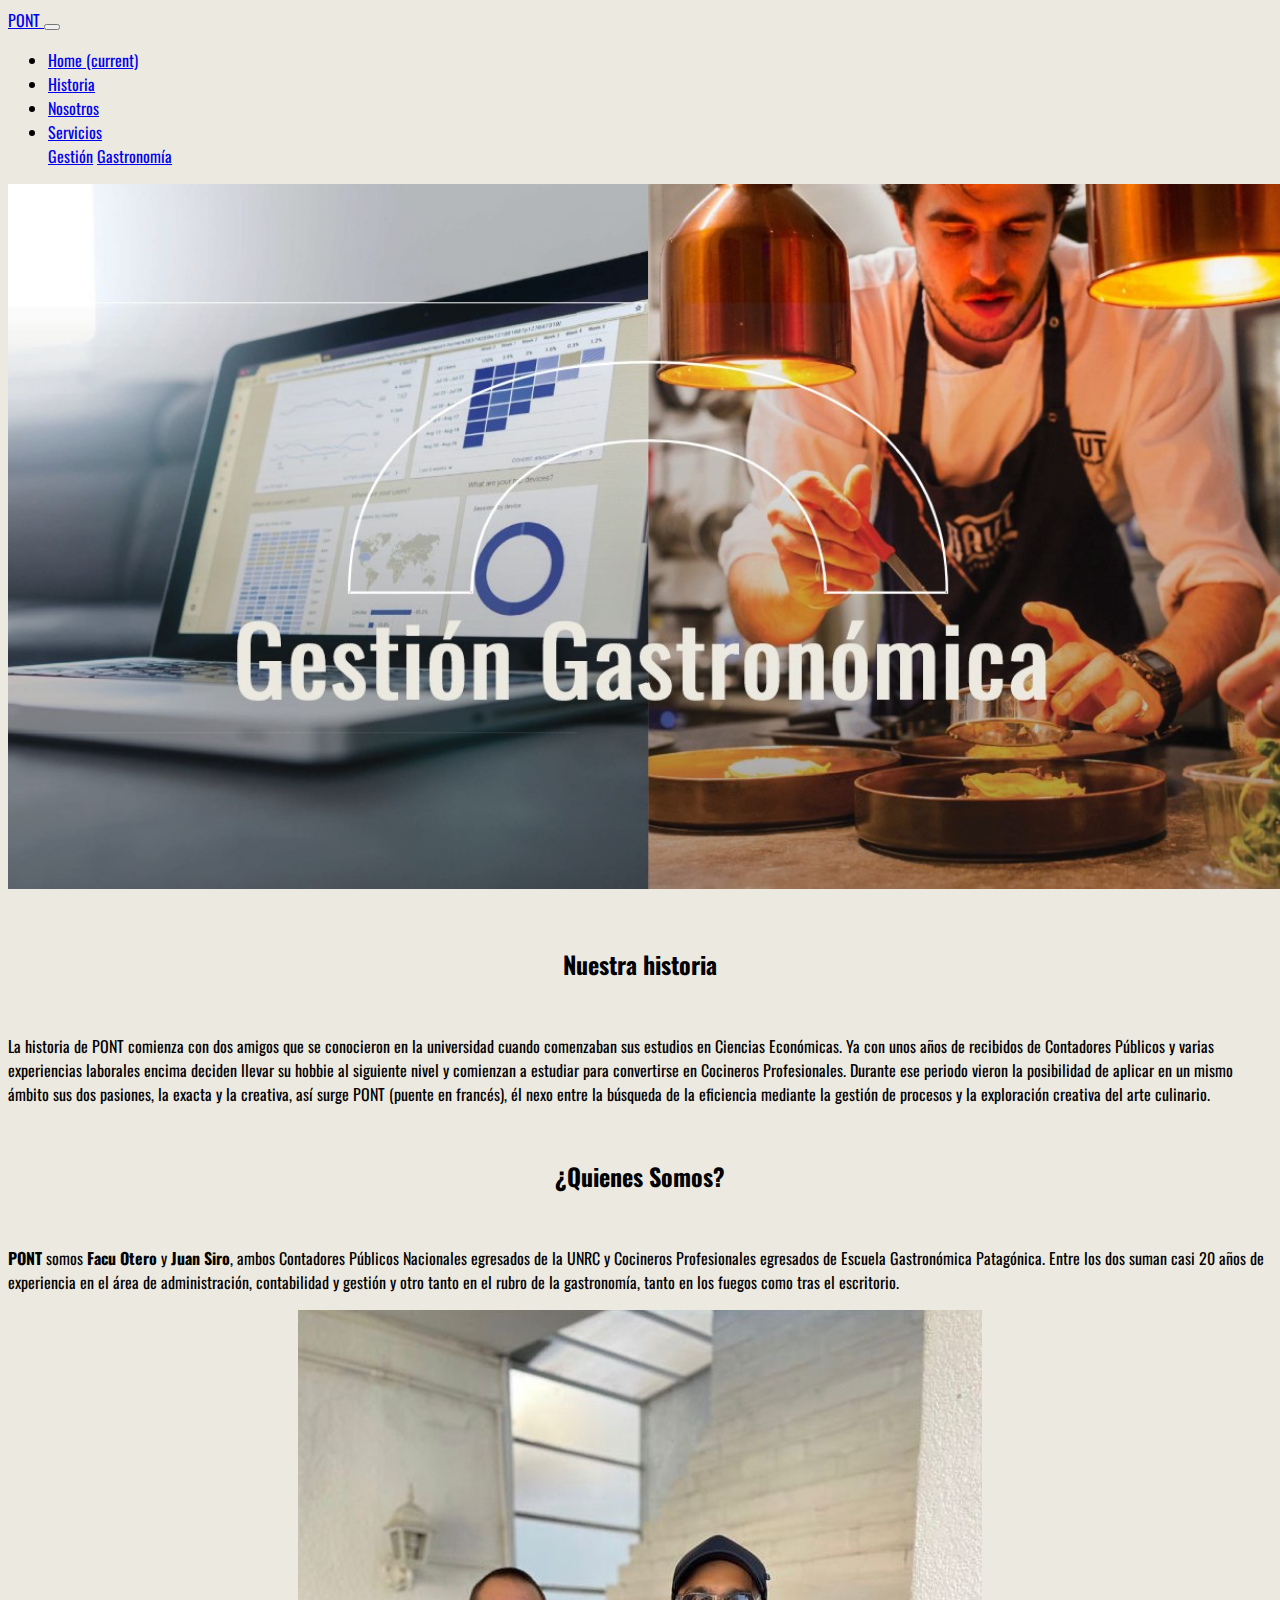
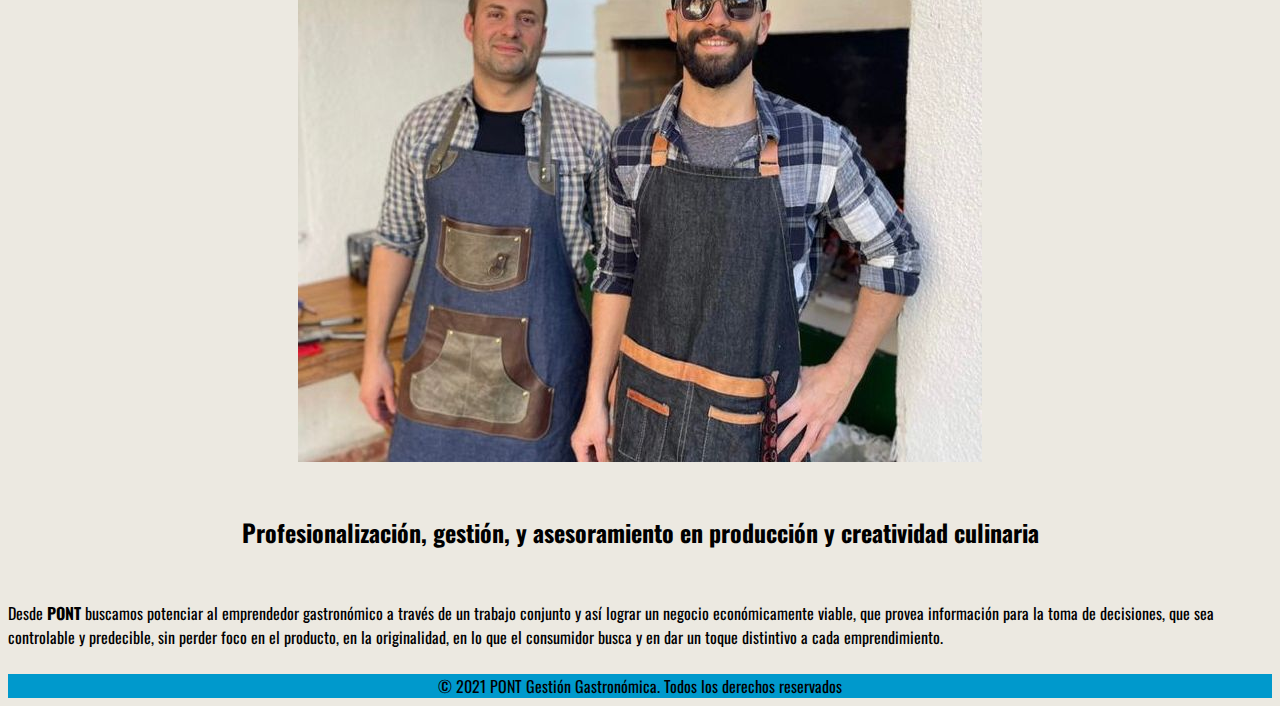
<file: index.html>
<!DOCTYPE html>
<html lang="en">
  <head>
    <meta charset="UTF-8" />
    <meta http-equiv="X-UA-Compatible" content="IE=edge" />
    <meta name="viewport" content="width=device-width, initial-scale=1.0" />
    <link rel="stylesheet" href="https://cdn.jsdelivr.net/npm/bootstrap@4.6.0/dist/css/bootstrap.min.css" integrity="sha384-B0vP5xmATw1+K9KRQjQERJvTumQW0nPEzvF6L/Z6nronJ3oUOFUFpCjEUQouq2+l" crossorigin="anonymous">
    <link rel="preconnect" href="https://fonts.gstatic.com" crossorigin />
    <link
    href="https://fonts.googleapis.com/css2?family=Oswald:wght@300&family=Roboto+Condensed:ital,wght@1,700&display=swap"
    rel="stylesheet"
    />
    <link rel="stylesheet" href="/style/index.css" />
    <link rel="shortcut icon" type="image/x-icon" href="img/brand/puenteAzul.png">

    <title>PONT</title>
  </head>
  <body>
    <!--  -----------------Navbar-------------------------- -->
    <nav id= "navBar" class="navbar navbar-expand-lg navbar-light bg-info">
      <a class="navbar-brand" href="#">
        <!-- <img src="img/brand/puenteAzul.png" width="30" height="30" class="d-inline-block align-top" alt=""> -->
        PONT
      </a>
      <button class="navbar-toggler" type="button" data-toggle="collapse" data-target="#navbarNavDropdown" aria-controls="navbarNavDropdown" aria-expanded="false" aria-label="Toggle navigation">
        <span class="navbar-toggler-icon"></span>
      </button>
      <div class="collapse navbar-collapse" id="navbarNavDropdown">
        <ul class="navbar-nav">
          <li class="nav-item active">
            <a class="nav-link" href="#">Home <span class="sr-only">(current)</span></a>
          </li>
          <li class="nav-item">
            <a class="nav-link" href="#">Historia</a>
          </li>
          <li class="nav-item">
            <a class="nav-link" href="#">Nosotros</a>
          </li>
          <li class="nav-item dropdown">
            <a class="nav-link dropdown-toggle" href="#" id="navbarDropdownMenuLink" role="button" data-toggle="dropdown" aria-haspopup="true" aria-expanded="false">
              Servicios
            </a>
            <div class="dropdown-menu" aria-labelledby="navbarDropdownMenuLink">
              <a class="dropdown-item" href="#">Gestión</a>
              <a class="dropdown-item" href="#">Gastronomía</a>
            </div>
          </li>
        </ul>
      </div>
    </nav>

    <!-- -------------------------------------------------------------- -->
    <div class="imgPortada">
      <img src="img/portada-pdf (1).jpg" alt="imagenPortada">
    </div>
    <!-- <h1>PONT</h1>
    <p>Gestion culinaria</p> -->
    <div class="container">

      <div class="historia">
        <h2>Nuestra historia</h2>
        <p>
          La historia de <bold>PONT</bold> comienza con dos amigos que se
          conocieron en la universidad cuando comenzaban sus estudios en Ciencias
          Económicas. Ya con unos años de recibidos de Contadores Públicos y
          varias experiencias laborales encima deciden llevar su hobbie al
          siguiente nivel y comienzan a estudiar para convertirse en Cocineros
          Profesionales. Durante ese periodo vieron la posibilidad de aplicar en
          un mismo ámbito sus dos pasiones, la exacta y la creativa, así surge
          PONT (puente en francés), él nexo entre la búsqueda de la eficiencia
          mediante la gestión de procesos y la exploración creativa del arte
          culinario.
        </p>
      </div>
      <div class="conocenos">
        <h2>¿Quienes Somos?</h2>
        <p>
          <strong>PONT</strong> somos <strong>Facu Otero</strong> y
          <strong>Juan Siro</strong>, ambos Contadores Públicos Nacionales
          egresados de la UNRC y Cocineros Profesionales egresados de Escuela
          Gastronómica Patagónica. Entre los dos suman casi 20 años de experiencia
          en el área de administración, contabilidad y gestión y otro tanto en el
          rubro de la gastronomía, tanto en los fuegos como tras el escritorio.
        </p>
        <img src="./img/facujuan.jpeg" alt="foto juan" />
      </div>
      <div class="descripcion">
        <h2>
          Profesionalización, gestión, y asesoramiento en producción y creatividad
          culinaria
        </h2>
        <p>
          Desde <strong>PONT</strong> buscamos potenciar al emprendedor
          gastronómico a través de un trabajo conjunto y así lograr un negocio
          económicamente viable, que provea información para la toma de
          decisiones, que sea controlable y predecible, sin perder foco en el
          producto, en la originalidad, en lo que el consumidor busca y en dar un
          toque distintivo a cada emprendimiento.
        </p>
      </div>
    </div>
    <footer> © 2021 PONT Gestión Gastronómica. Todos los derechos reservados</footer>
    </body>
    <script src="https://code.jquery.com/jquery-3.5.1.slim.min.js" integrity="sha384-DfXdz2htPH0lsSSs5nCTpuj/zy4C+OGpamoFVy38MVBnE+IbbVYUew+OrCXaRkfj" crossorigin="anonymous"></script>
    <script src="https://cdn.jsdelivr.net/npm/bootstrap@4.6.0/dist/js/bootstrap.bundle.min.js" integrity="sha384-Piv4xVNRyMGpqkS2by6br4gNJ7DXjqk09RmUpJ8jgGtD7zP9yug3goQfGII0yAns" crossorigin="anonymous"></script>
    </html>
</file>
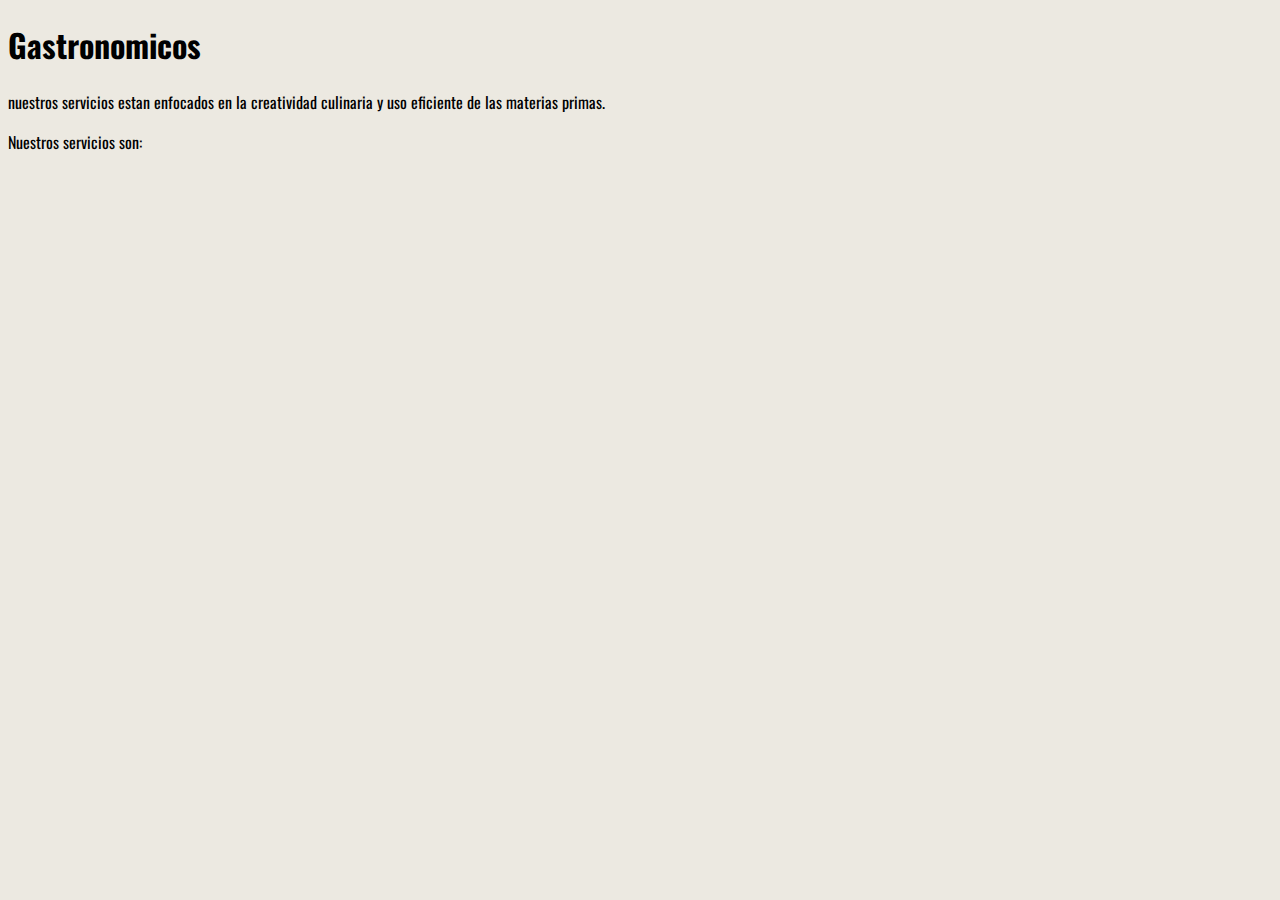
<file: seccions/gastronomy.html>
<!DOCTYPE html>
<html lang="en">
  <head>
    <meta charset="UTF-8" />
    <meta http-equiv="X-UA-Compatible" content="IE=edge" />
    <meta name="viewport" content="width=device-width, initial-scale=1.0" />
    <link
      href="https://cdn.jsdelivr.net/npm/bootstrap@5.1.1/dist/css/bootstrap.min.css"
      rel="stylesheet"
      integrity="sha384-F3w7mX95PdgyTmZZMECAngseQB83DfGTowi0iMjiWaeVhAn4FJkqJByhZMI3AhiU"
      crossorigin="anonymous"
    />
    <link rel="stylesheet" href="../style/servicios.css" />
    <link rel="preconnect" href="https://fonts.googleapis.com" />
    <link rel="preconnect" href="https://fonts.gstatic.com" crossorigin />
    <link rel="preconnect" href="https://fonts.googleapis.com" />
    <link rel="preconnect" href="https://fonts.gstatic.com" crossorigin />
    <link
      href="https://fonts.googleapis.com/css2?family=Oswald:wght@300&family=Roboto+Condensed:ital,wght@1,700&display=swap"
      rel="stylesheet"
    />
    <title>PONT servicios</title>
  </head>
  <body>
    <h1>Gastronomicos</h1>
    <p>
      nuestros servicios estan enfocados en la creatividad culinaria y uso
      eficiente de las materias primas.
    </p>
    <p>Nuestros servicios son:</p>
  </body>
</html>
</file>
<file: style/index.css>
:root {
    background-color: #ECE9E1;
    font-family: 'Oswald', sans-serif;
}
body{
    background-color: #ECE9E1;
    font-family: 'Oswald', sans-serif;   
}
.redes nav {
display: block;

}



.imgPortada > img{
    height: auto;
    width: 100vw;
    padding-top: 0.01rem;
}
footer{
	margin-top: 25px;
	text-align: center;	
	background-color: #0099CC;
    
}
h2 {
padding: 2rem;
text-align: center;
}

.conocenos > img{
text-align: center;    
margin: auto;
display: block;
max-width: 80%;

}
</file>
<file: style/servicios.css>
:root {
    background-color: #ECE9E1;
    font-family: 'Oswald', sans-serif;
}
</file>
